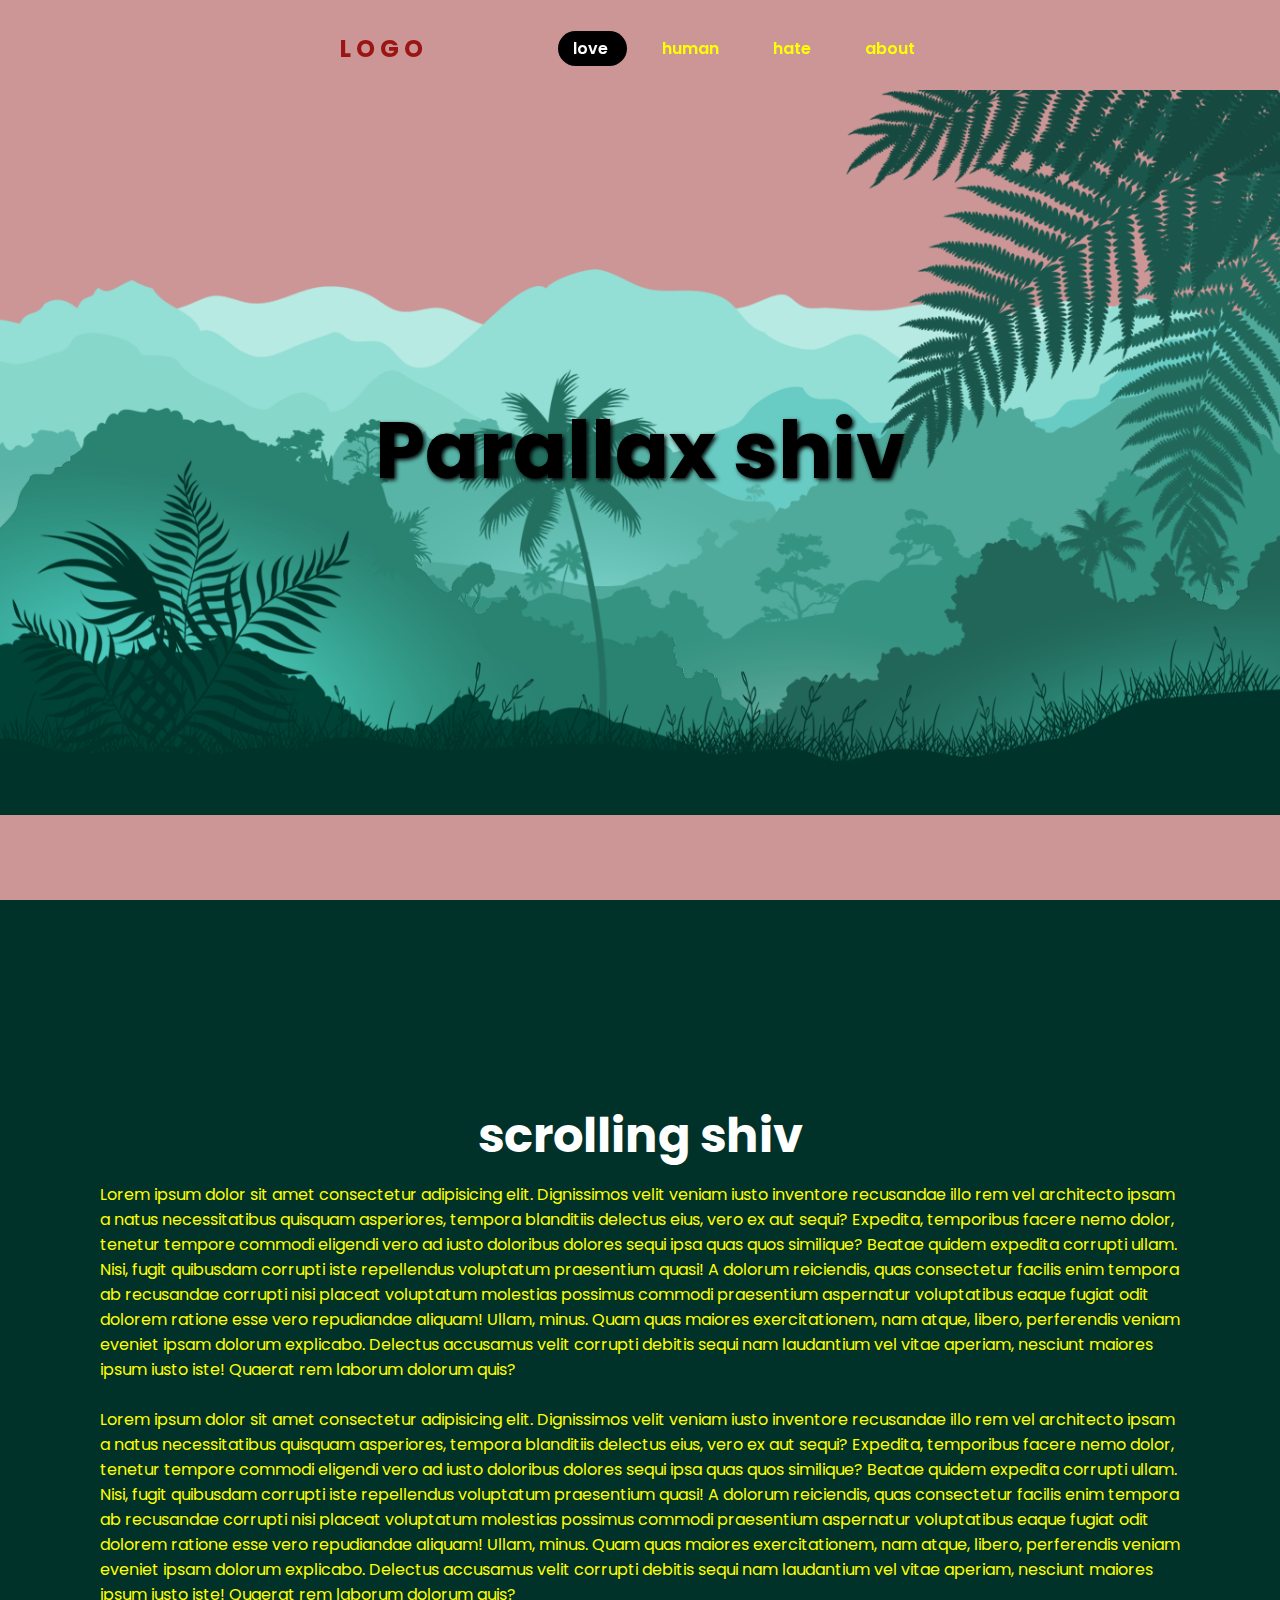
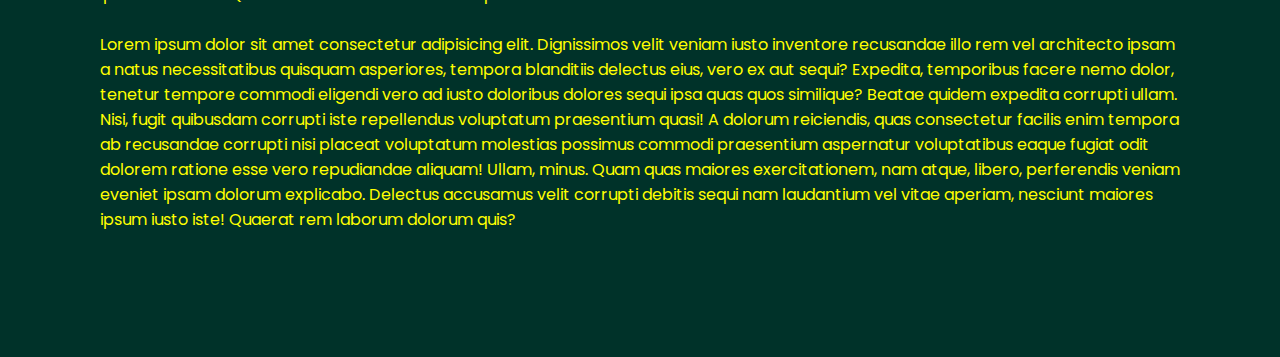
<file: index.html>
<!DOCTYPE html>
<html lang="en">

<head>
    <meta charset="UTF-8">
    <meta http-equiv="X-UA-Compatible" content="IE=edge">
    <meta name="viewport" content="width=device-width, initial-scale=1.0">
    <title>Parallax Scrolling Website | Codehal</title>
    <link rel="stylesheet" href="style.css">
</head>

<body>
    <header >
        <h2 class="logo">logo</h2>
        <nav class="navbar">
            <a href="#" class="active"> love </a>
            <a href="#"> human </a>
            <a href="#"> hate </a>
            <a href="#"> about </a>
        </nav>
    </header>
    <section class="Parallax">
        
        <img src="hill1.png" id="hill1>">
        <img  src="hill2.png" id="hill2"  >
        <img   src="hill3.png" id="hill3">
        <img   src="hill4.png "  id="hill4">
        <img src="hill5.png" id="hill5">
        <img src="tree.png" id="tree">
        <h2 id="text">Parallax shiv </h2>
        <img src="leaf.png" id="leaf ">
        <img src="plant.png" id="plant">

    </section>


    <section class="sec">
        
        <br><br><br><br>
        <h2>scrolling shiv</h2>
        <p>
            Lorem ipsum dolor sit amet consectetur adipisicing elit. Dignissimos velit veniam iusto inventore recusandae illo rem vel architecto ipsam a natus necessitatibus quisquam asperiores, tempora blanditiis delectus eius, vero ex aut sequi? Expedita, temporibus facere nemo dolor, tenetur tempore commodi eligendi vero ad iusto doloribus dolores sequi ipsa quas quos similique? Beatae quidem expedita corrupti ullam. Nisi, fugit quibusdam corrupti iste repellendus voluptatum praesentium quasi! A dolorum reiciendis, quas consectetur facilis enim tempora ab recusandae corrupti nisi placeat voluptatum molestias possimus commodi praesentium aspernatur voluptatibus eaque fugiat odit dolorem ratione esse vero repudiandae aliquam! Ullam, minus. Quam quas maiores exercitationem, nam atque, libero, perferendis veniam eveniet ipsam dolorum explicabo. Delectus accusamus velit corrupti debitis sequi nam laudantium vel vitae aperiam, nesciunt maiores ipsum iusto iste! Quaerat rem laborum dolorum quis?
            <br><br>
            Lorem ipsum dolor sit amet consectetur adipisicing elit. Dignissimos velit veniam iusto inventore recusandae illo rem vel architecto ipsam a natus necessitatibus quisquam asperiores, tempora blanditiis delectus eius, vero ex aut sequi? Expedita, temporibus facere nemo dolor, tenetur tempore commodi eligendi vero ad iusto doloribus dolores sequi ipsa quas quos similique? Beatae quidem expedita corrupti ullam. Nisi, fugit quibusdam corrupti iste repellendus voluptatum praesentium quasi! A dolorum reiciendis, quas consectetur facilis enim tempora ab recusandae corrupti nisi placeat voluptatum molestias possimus commodi praesentium aspernatur voluptatibus eaque fugiat odit dolorem ratione esse vero repudiandae aliquam! Ullam, minus. Quam quas maiores exercitationem, nam atque, libero, perferendis veniam eveniet ipsam dolorum explicabo. Delectus accusamus velit corrupti debitis sequi nam laudantium vel vitae aperiam, nesciunt maiores ipsum iusto iste! Quaerat rem laborum dolorum quis?
            <br><br>
            Lorem ipsum dolor sit amet consectetur adipisicing elit. Dignissimos velit veniam iusto inventore recusandae illo rem vel architecto ipsam a natus necessitatibus quisquam asperiores, tempora blanditiis delectus eius, vero ex aut sequi? Expedita, temporibus facere nemo dolor, tenetur tempore commodi eligendi vero ad iusto doloribus dolores sequi ipsa quas quos similique? Beatae quidem expedita corrupti ullam. Nisi, fugit quibusdam corrupti iste repellendus voluptatum praesentium quasi! A dolorum reiciendis, quas consectetur facilis enim tempora ab recusandae corrupti nisi placeat voluptatum molestias possimus commodi praesentium aspernatur voluptatibus eaque fugiat odit dolorem ratione esse vero repudiandae aliquam! Ullam, minus. Quam quas maiores exercitationem, nam atque, libero, perferendis veniam eveniet ipsam dolorum explicabo. Delectus accusamus velit corrupti debitis sequi nam laudantium vel vitae aperiam, nesciunt maiores ipsum iusto iste! Quaerat rem laborum dolorum quis?
            <br><br>
            
        </p>

    </section>


    <script src="script.js"></script>
</body>

</html>
</file>
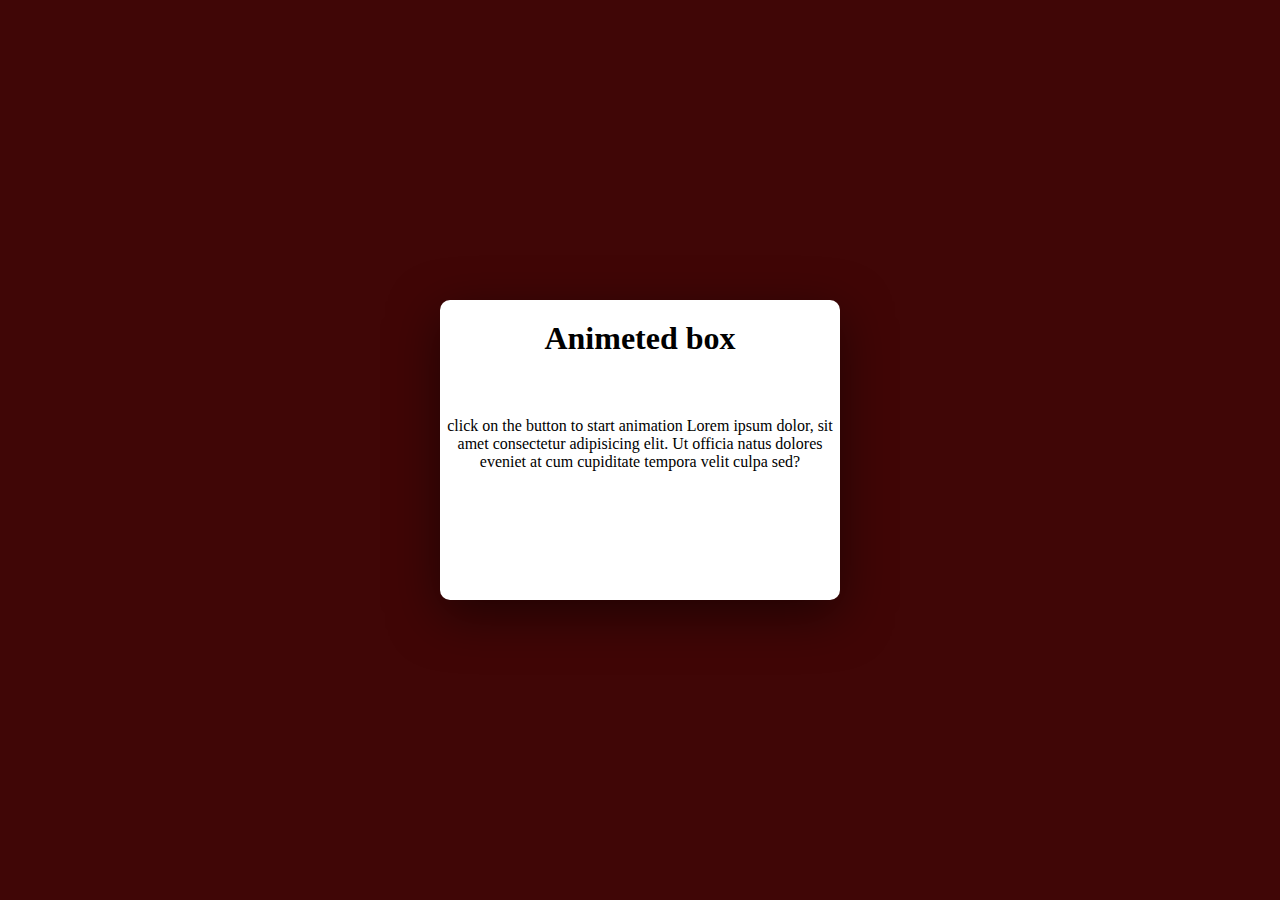
<file: tt.html>
<!DOCTYPE html>
<html lang="en">
<head>
    <meta charset="UTF-8">
    <meta name="viewport" content="width=device-width, initial-scale=1.0">
    <link rel="stylesheet" href="tt.css">
    <title>Document</title>
</head>
<body>
<div class="card">
  <h1> Animeted box</h1>
  <p>click on the button to start animation Lorem ipsum dolor, sit amet consectetur adipisicing elit. Ut officia natus dolores eveniet at cum cupiditate tempora velit culpa sed?</p>

</div>


    
</body>
</html>
</file>
<file: style.css>
@import url('https://fonts.googleapis.com/css2?family=Poppins:wght@300;400;500;600;700;800;900&display=swap');

* {
    margin: 0;
    padding: 0;
    box-sizing: border-box;
    font-family: 'Poppins', sans-serif;
}
body {
    background: #cc9696;
    min-height: 100vh;
    /* overflow: hidden; */
    color: #fff;
}
header{
    position: fixed;
    top: 1px;
    left: 0px;
    width: 100%;
    padding: 30px 100px;
    display: flex;
    justify-content: center;
    align-items: center;

}
header .logo{
    font-size: 1.5rem;
    margin-right: 120px;
    text-transform: uppercase;
    letter-spacing: 5px;
    font-weight: 700;
    color: #9c1515;
}
.navbar a{
    text-decoration: none;
    color: yellow;
    padding: 6px 15px;
    border-radius: 26px;
    margin: 0 10px;
    font-weight: 600;
}
.navbar a:hover,
.navbar a.active 



{
    background: rgb(0, 0, 0);
    color: white;
}
.Parallax {
    z-index: -1;
    position: relative;
    display: flex;
    justify-content: center;
    align-items: center;
    height: 100vh;
} 
#text{
    position: absolute;
    font-size: 5em;
    color: black;
    text-shadow: 2px 2px 4px;
}
.Parallax img{
    position: absolute;
    left: 0;
    right: 0;
    width: 100%;
    pointer-events: none;

}
.sec{
    position: relative;
    background: #003229;
    padding: 100px;
}
.sec h2 {
    font-size: 3em;
    text-align: center;
    margin-bottom: 10px;

}
.sec p{
    font-size: 1em;
    color: yellow;
    font-weight: 400;
}
</file>
<file: tt.css>
*{
    margin: 0;
    padding: 0;
    box-sizing: border-box;
    background-color: #400606;
}

.card {

    position: absolute;
     top : 50%;
     left: 50%;
     transform: translate(-50%,-50%);
     width: 400px;
     height: 300px;
     background: #fff;
     border-radius: 10px;
     box-shadow: 0 15px 50px rgba(0,0,0,.5);

}
.card h1{
    margin-top: 20px;
    text-align: center;
    background-color: #fff;
}
.card p{
    margin-top: 60px;
    text-align: center;
    background-color: #fff;
    quotes: we are here to serve you;
}
/* .card{
    position: absolute;
     top: 50%;
    left: 50%;
    transform: translate(-50%,-50%);
    width: 400px;
    height: 300px;
    background: #fff;
    border-radius: 10px;
    box-shadow: 0 15px 50px rgba(0,0,0,.5); */
    
/* } */
</file>
